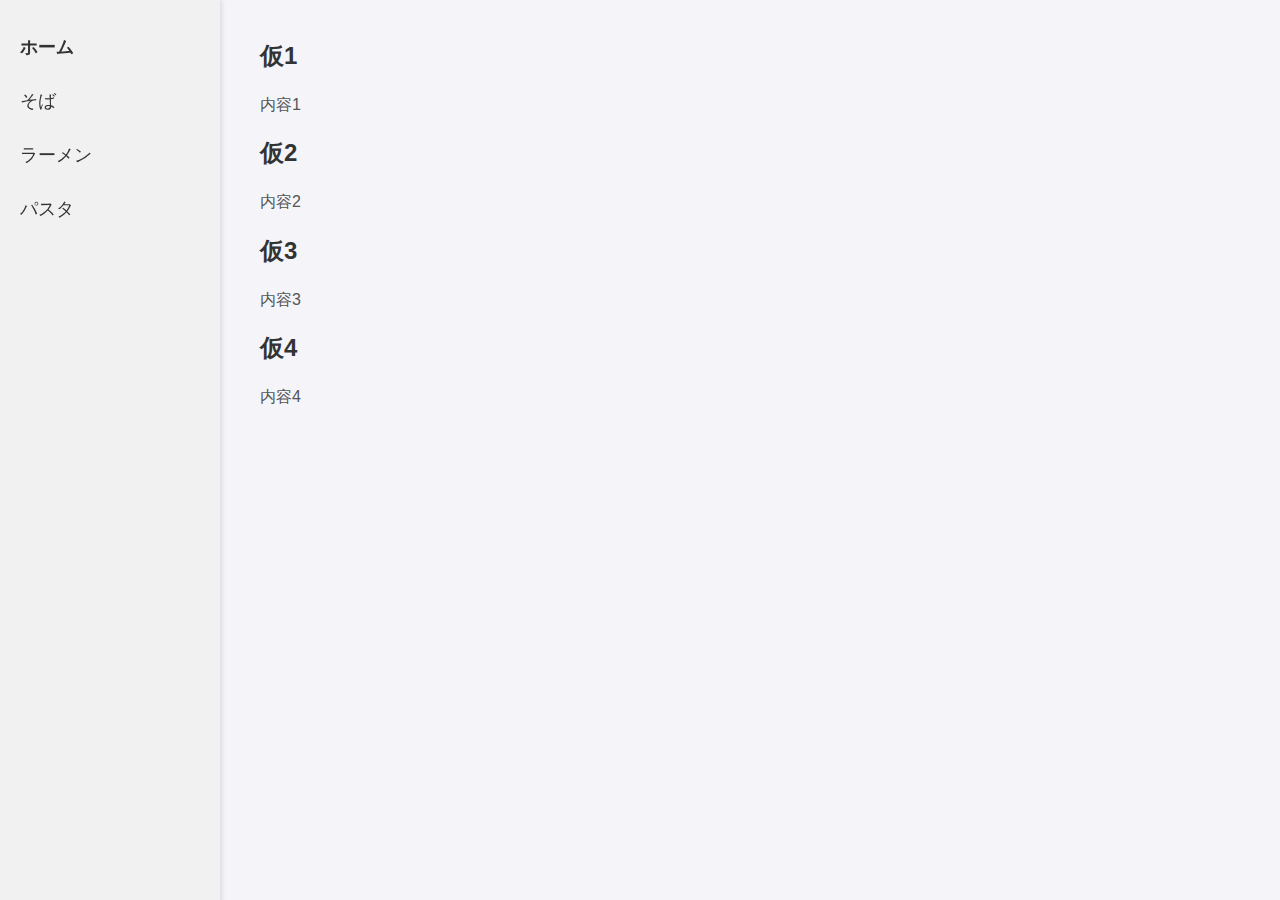
<file: index.html>
<!DOCTYPE html>
<html lang="ja">
<head>
    <meta charset="UTF-8">
    <link rel="stylesheet" type="text/css" href="./css/index.css">
    <title>csチーム演習グループ5</title>
</head>
<body>
    <div class="sidenav">
        <strong><a href="./index.html">ホーム</a></strong>
        <a href="./categoryhtml/soba.html">そば</a>
        <a href="./categoryhtml/ramen.html">ラーメン</a>
        <a href="./categoryhtml/pasta.html">パスタ</a>
    </div>
    <div class="main-content">
        <h2 id="section1">仮1</h2>
        <p>内容1</p>
        <h2 id="section2">仮2</h2>
        <p>内容2</p>
        <h2 id="section3">仮3</h2>
        <p>内容3</p>
        <h2 id="section4">仮4</h2>
        <p>内容4</p>
    </div>
    
</body>
</html>
</file>
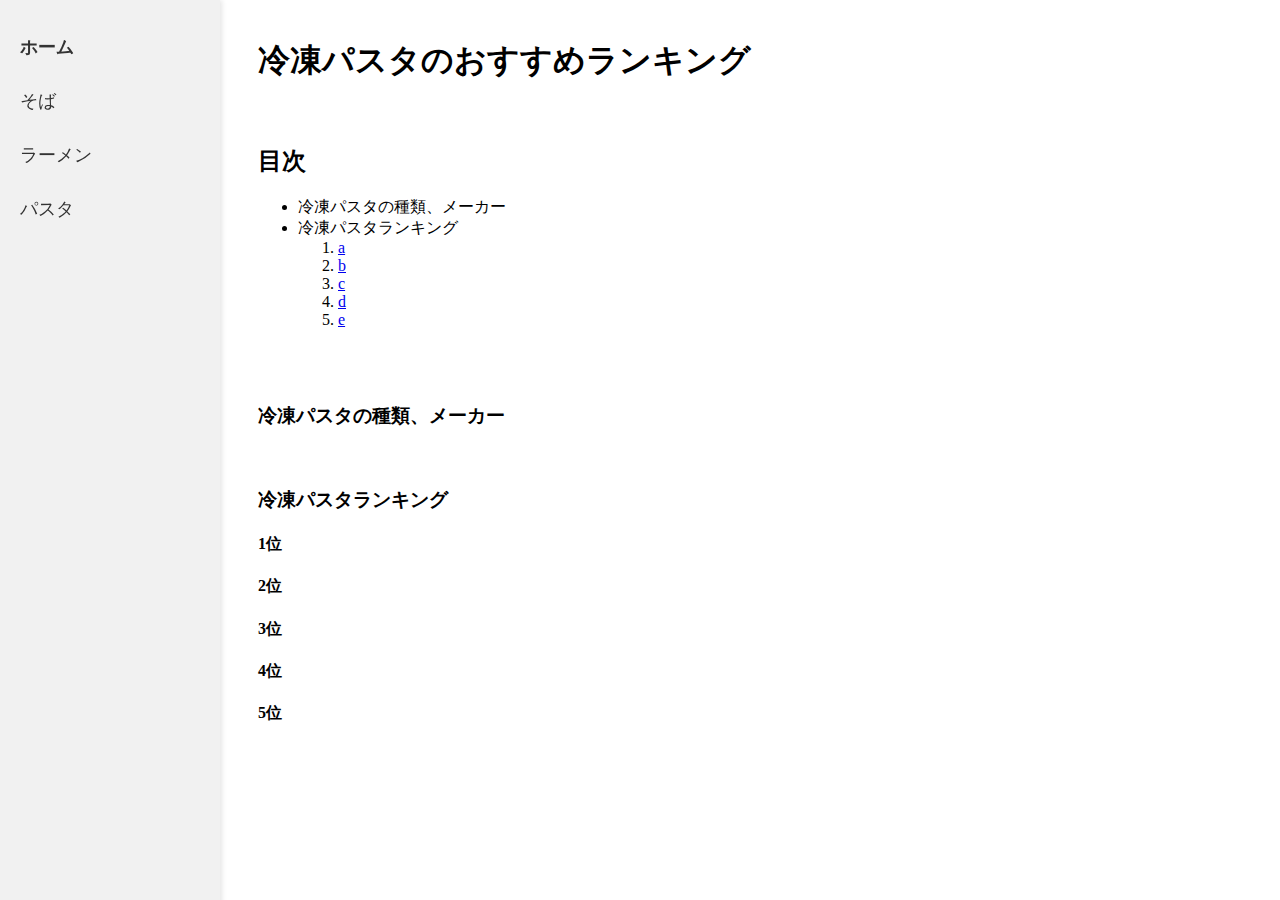
<file: categoryhtml/pasta.html>
<!DOCTYPE html>
<html lang="ja">
<head>
    <meta charset="UTF-8">
    <link rel="stylesheet" type="text/css" href="../css/pasta.css">
    <title>パスタ</title>
</head>
<body>
    <div class="sidenav">
        <strong><a href="../index.html">ホーム</a></strong>
        <a href="./soba.html">そば</a>
        <a href="./ramen.html">ラーメン</a>
        <a href="./pasta.html">パスタ</a>
    </div>
    <div class="title">
    <h1>冷凍パスタのおすすめランキング</h1>
    </div>

    <div class="p">
    <h2>目次</h2>
    <ul>
    <li>冷凍パスタの種類、メーカー</li>
    <li>冷凍パスタランキング
        <ol>
            <li><a href="#one">a</a></li>
            <li><a href="#two">b</a></li>
            <li><a href="#three">c</a></li>
            <li><a href="#four">d</a></li>
            <li><a href="#five">e</a></li>
        </ol>
    </li>
    </ul>
    </div>
    <div class="num">
    </div>
    

    <div class="ex">
    <h3>冷凍パスタの種類、メーカー</h3>
    <p></p>
    </div>

    <div class="ranking">
    <h3>冷凍パスタランキング</h3>
    <h4 id="one">1位</h4>

    <h4 id="two">2位</h4>

    <h4 id="three">3位</h4>

    <h4 id="four">4位</h4>
    
    <h4 id="five">5位</h4>
    </div>
    
</body>
</html>
</file>
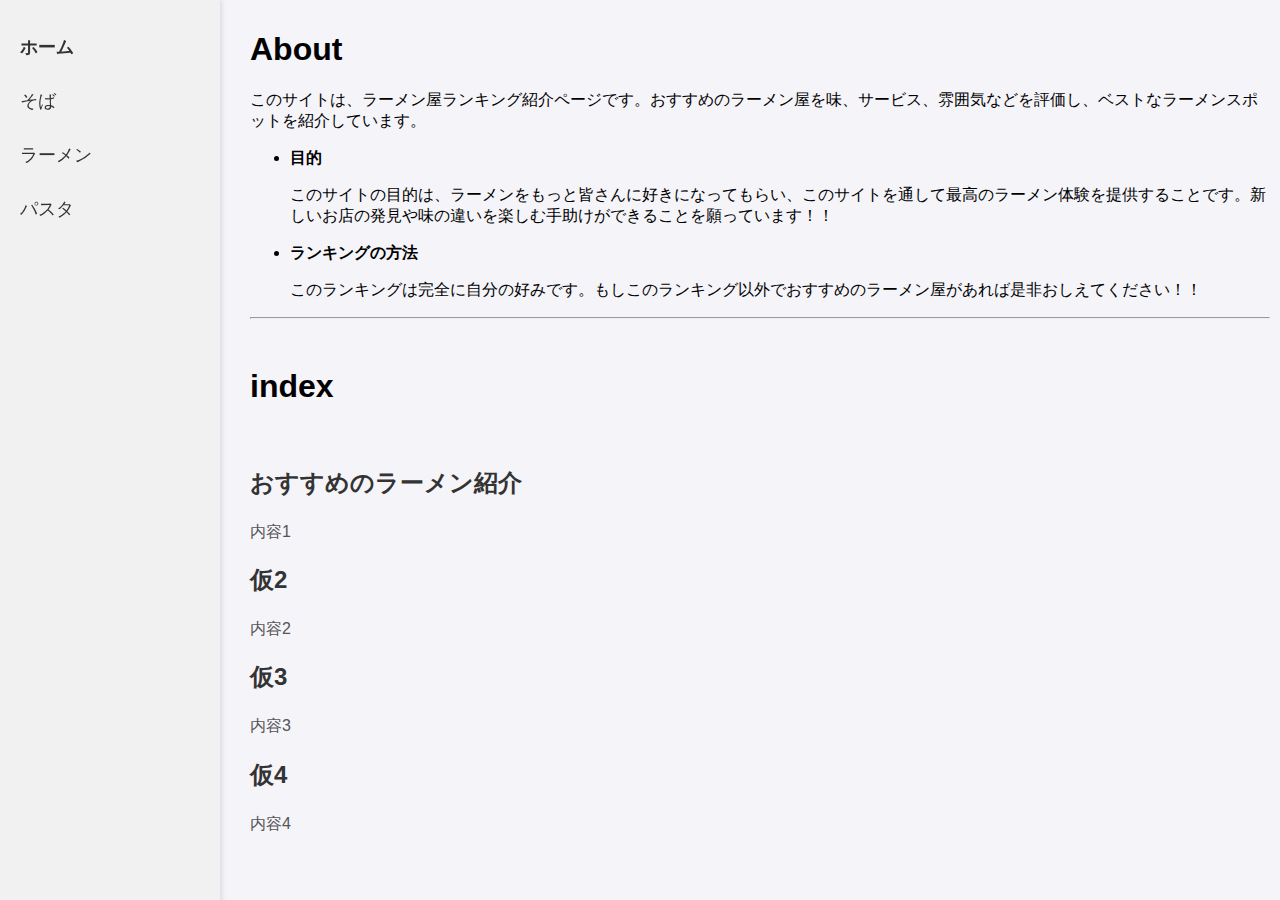
<file: categoryhtml/ramen.html>
<!DOCTYPE html>
<html lang="ja">
<head>
    <meta charset="UTF-8">
    <link rel="stylesheet" type="text/css" href="../css/ramen.css">
    <title>ラーメン</title>
</head>
<body>
    <!-- <div class="image-container">
        <h1 class="image-title">美味しいラーメン</h1>
        <img src="../img/ramen.jpg" alt="ラーメン画像">
    </div> -->
    <div class="sidenav">
        <strong><a href="../index.html">ホーム</a></strong>
        <a href="./soba.html">そば</a>
        <a href="./ramen.html">ラーメン</a>
        <a href="./pasta.html">パスタ</a>
    </div>
    <div class="about">
        <h1>About</h1>
        <p>このサイトは、ラーメン屋ランキング紹介ページです。おすすめのラーメン屋を味、サービス、雰囲気などを評価し、ベストなラーメンスポットを紹介しています。</p>
        <ul>
            <li>
                <strong>目的</strong>
                <p>このサイトの目的は、ラーメンをもっと皆さんに好きになってもらい、このサイトを通して最高のラーメン体験を提供することです。新しいお店の発見や味の違いを楽しむ手助けができることを願っています！！</p>
            </li>
            <li>
                <strong>ランキングの方法</strong>
                <p>このランキングは完全に自分の好みです。もしこのランキング以外でおすすめのラーメン屋があれば是非おしえてください！！</p>
            </li>
        </ul>
        <hr>
    </div>
    <div class="index">
        <h1>index</h1>
    </div>
    <div class="main-content">
        <h2 id="section1">おすすめのラーメン紹介</h2>
        <p>内容1</p>
        <h2 id="section2">仮2</h2>
        <p>内容2</p>
        <h2 id="section3">仮3</h2>
        <p>内容3</p>
        <h2 id="section4">仮4</h2>
        <p>内容4</p>
    </div>
</body>
</html>
</file>
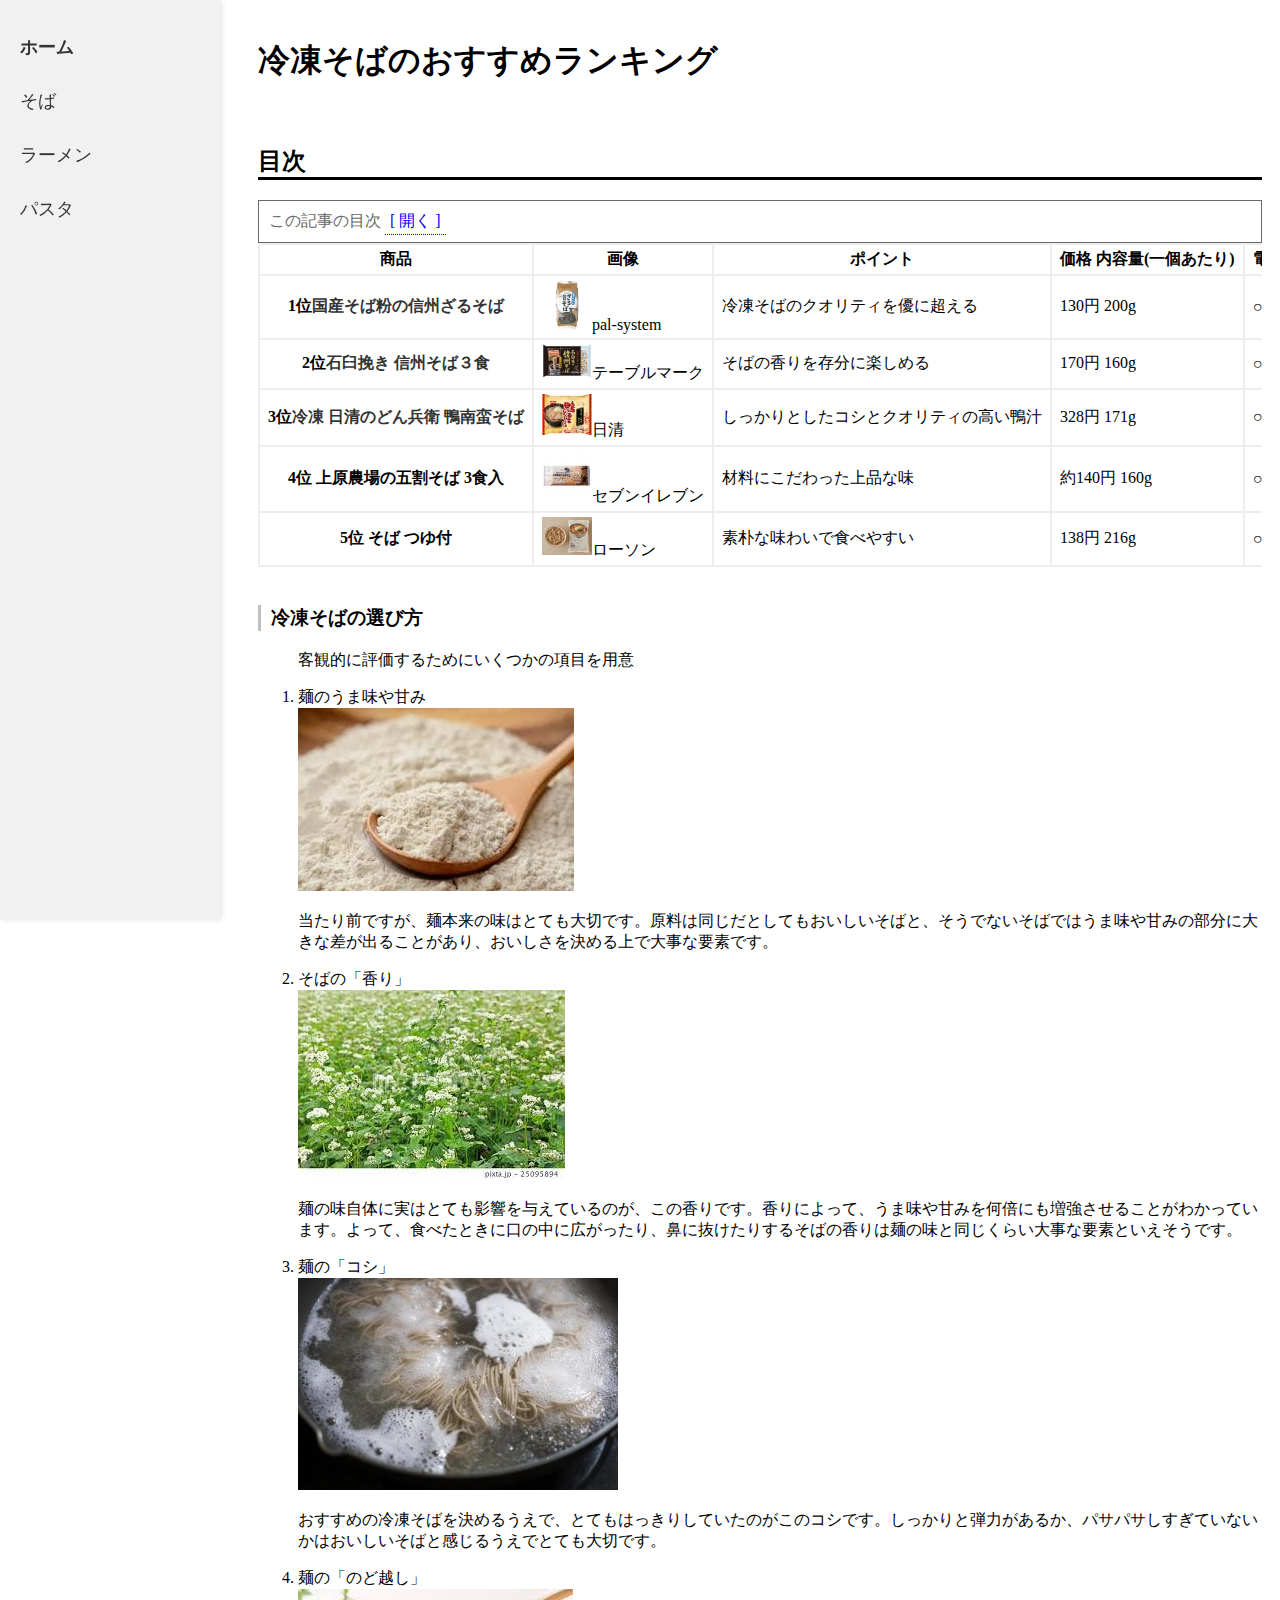
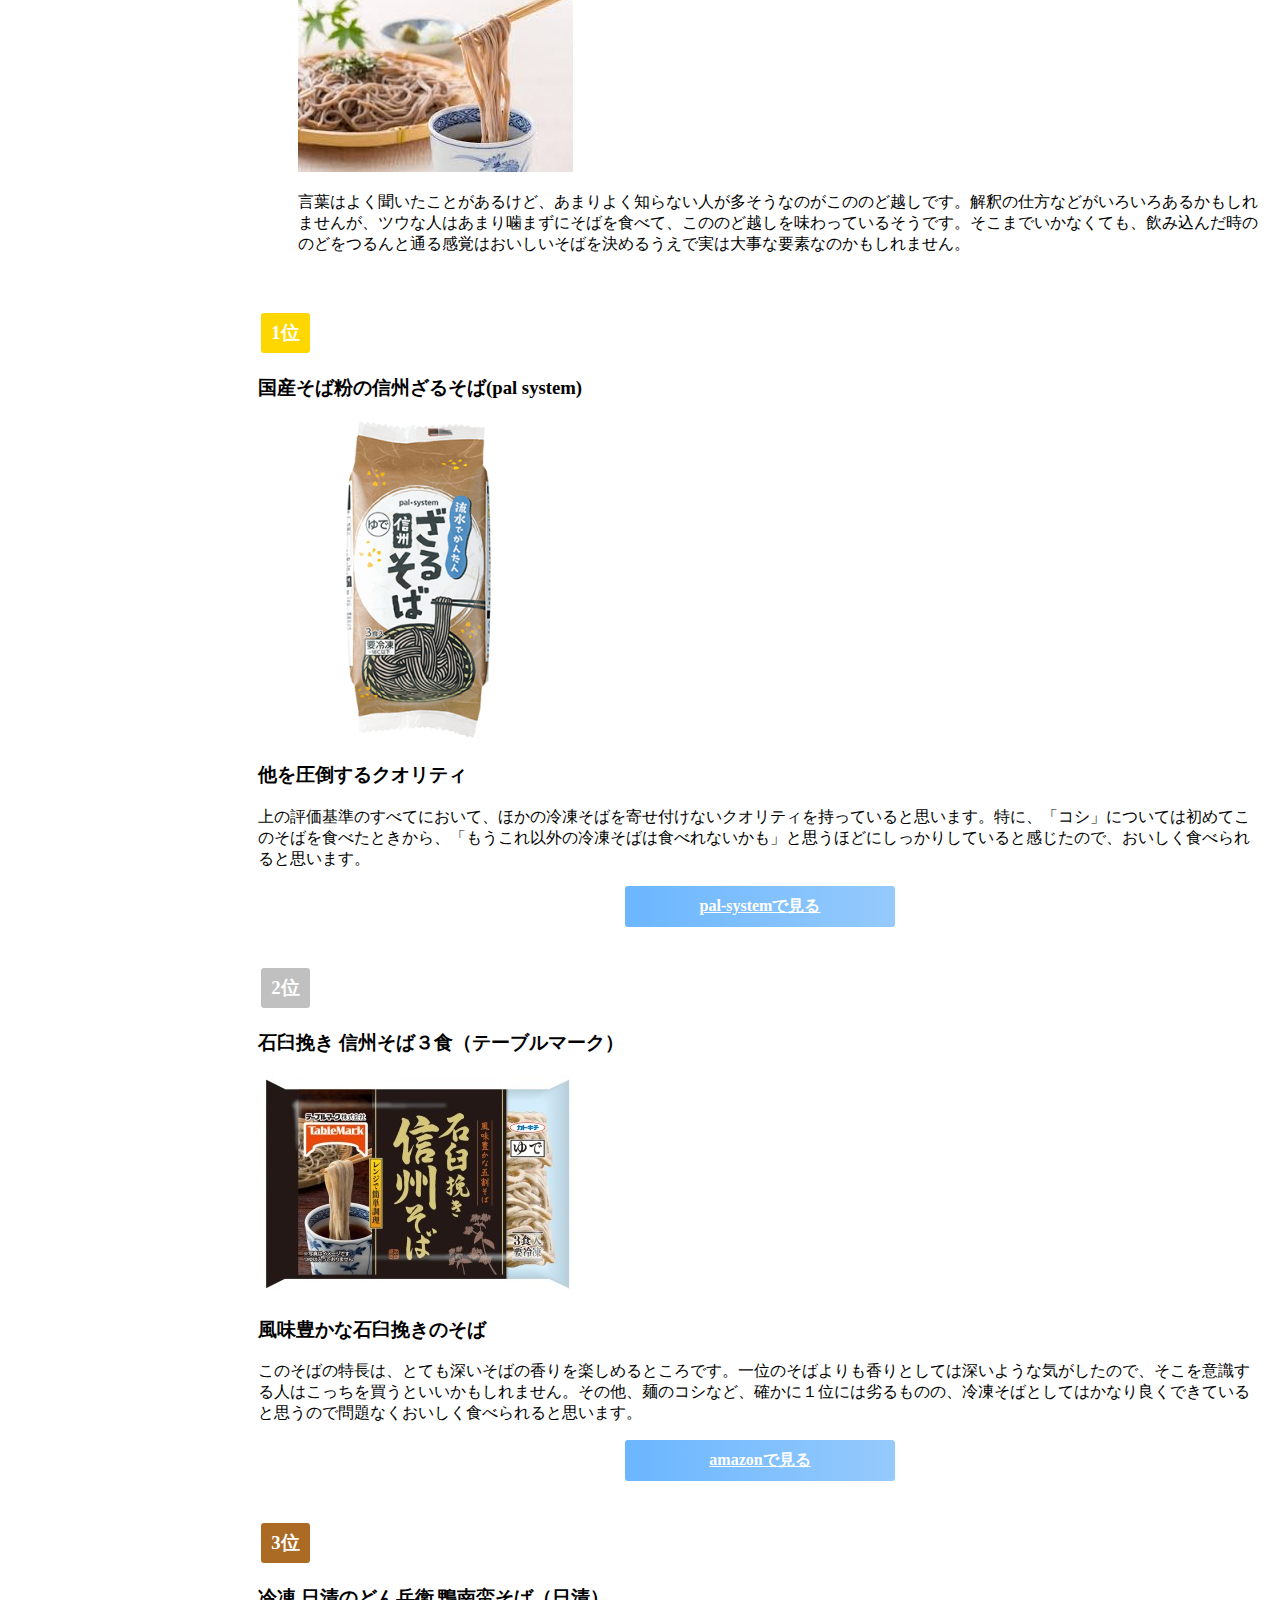
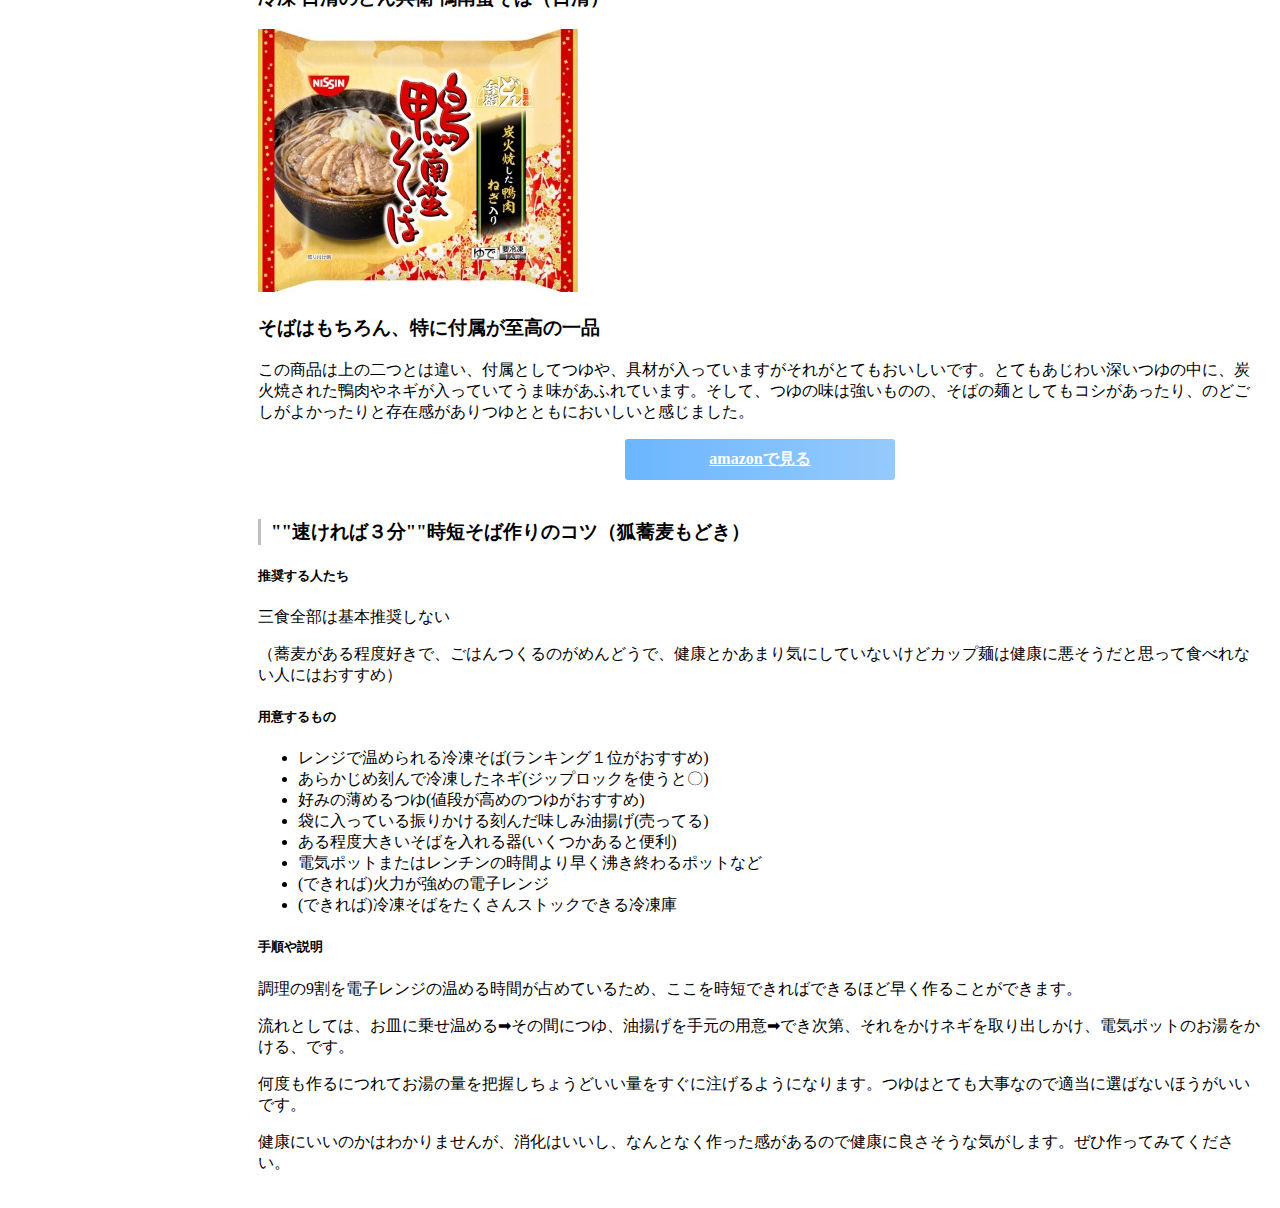
<file: categoryhtml/soba.html>
<!DOCTYPE html>
<html lang="ja">
<head>
    <meta charset="UTF-8">
    <link rel="stylesheet" type="text/css" href="../css/soba.css">
    <title>そば</title>
</head>
<body>
    <div class="sidenav">
        <strong><a href="../index.html">ホーム</a></strong>
        <a href="./soba.html">そば</a>
        <a href="./ramen.html">ラーメン</a>
        <a href="./pasta.html">パスタ</a>
    </div>
    <div class="title">
    <h1>冷凍そばのおすすめランキング</h1> 
    </div>
  <div class="mokuji">
  <h2>目次</h2> 
  <div class="contents_box">この記事の目次 
    <input id="display" type="checkbox" /><label for="display"></label>
    <div class="hidden_show">
    <ul>
        <li><a class="irokesi" href="#mokuji_1">冷凍そばの選び方</a></li>
        <li><a class="irokesi" href="#mokuji_2">ランキング 第１位</a></li>
        <li><a class="irokesi" href="#mokuji_3">ランキング 第２位</a></li>
        <li><a class="irokesi" href="#mokuji_4">ランキング 第３位</a></li>
        <li><a class="irokesi" href="#mokuji_5">時短そば作りのコツ</a></li>
    </ol>
    </div>
    </div>
  <div class="table-wrap">
  <table class="table">
    <tr>
    <th>商品</th>
    <th>画像</th>
    <th>ポイント</th>
    <th>価格 内容量(一個あたり)</th>
    <th>電子レンジでの温め</th>
    </tr>
    <tr>
        <th>1位<a class="irokesi" href="#link1">国産そば粉の信州ざるそば</a></th>
        <td><img src="../img/soba palhontou syukusyou.png">pal-system</td>
        <td>冷凍そばのクオリティを優に超える</td> 
        <td>130円 200g</td>
        <td>○</td>      
    </tr>
    <tr>
        <th>2位<a class="irokesi" href="#link2">石臼挽き 信州そば３食</a></th>
        <td><img src="../img/soba pal syukusyou.jpg">テーブルマーク</td>
        <td>そばの香りを存分に楽しめる</td>
        <td>170円 160g</td>
        <td>○</td>  
    </tr>
    <tr>
        <th>3位<a class="irokesi" href="#link3">冷凍 日清のどん兵衛 鴨南蛮そば</a></th>
        <td><img src="../img/soba nissin syukusyou.jpg">日清</td>
        <td>しっかりとしたコシとクオリティの高い鴨汁</td>
        <td>328円 171g</td>
        <td>○</td>
    </tr>
    <tr>
        <th>4位 上原農場の五割そば 3食入</th>
        <td><img src="../img/soba sebunn syukusyou.jpg">セブンイレブン</td>
        <td>材料にこだわった上品な味</td>
        <td>約140円 160g</td>
        <td>○</td>
    </tr>
    <tr>
        <th>5位 そば つゆ付</th>
        <td><img src="../img/soba roson syukusyou.png">ローソン</td>
        <td>素朴な味わいで食べやすい</td>
        <td>138円 216g</td>
        <td>○</td>
    </tr>
 </table>
</div>
</div>

<div class="hyouka">
 <h3 class="sidebar" id="mokuji_1">冷凍そばの選び方</h3>
    <ol>
        <p>客観的に評価するためにいくつかの項目を用意</p>
        <li>麺のうま味や甘み</li>
        <img src="../img/sobako syukusyou.jpg">
        <p>当たり前ですが、麺本来の味はとても大切です。原料は同じだとしてもおいしいそばと、そうでないそばではうま味や甘みの部分に大きな差が出ることがあり、おいしさを決める上で大事な要素です。</p>
        <li>そばの「香り」</li>
        <img src="../img/sobanomi syukusyou.jpg">
        <p>麺の味自体に実はとても影響を与えているのが、この香りです。香りによって、うま味や甘みを何倍にも増強させることがわかっています。よって、食べたときに口の中に広がったり、鼻に抜けたりするそばの香りは麺の味と同じくらい大事な要素といえそうです。</p>
        <li>麺の「コシ」</li>
        <img src="../img/yude syukusyou.jpeg">
        <p>おすすめの冷凍そばを決めるうえで、とてもはっきりしていたのがこのコシです。しっかりと弾力があるか、パサパサしすぎていないかはおいしいそばと感じるうえでとても大切です。</p>
        <li>麺の「のど越し」</li>
        <img src="../img/sobamotiage syukusyou.jpg">
        <p>言葉はよく聞いたことがあるけど、あまりよく知らない人が多そうなのがこののど越しです。解釈の仕方などがいろいろあるかもしれませんが、ツウな人はあまり噛まずにそばを食べて、こののど越しを味わっているそうです。そこまでいかなくても、飲み込んだ時ののどをつるんと通る感覚はおいしいそばを決めるうえで実は大事な要素なのかもしれません。</p>
    </ol>
</div>
<div class="rank1" id="mokuji_2">
<h3 class="rankcolor1" id="link1">1位</h3><h3>国産そば粉の信州ざるそば(pal system)</h3>
    <img src="../img/1.png">
    <a href=""></a>
    <h3>他を圧倒するクオリティ</h3>
    <p>上の評価基準のすべてにおいて、ほかの冷凍そばを寄せ付けないクオリティを持っていると思います。特に、「コシ」については初めてこのそばを食べたときから、「もうこれ以外の冷凍そばは食べれないかも」と思うほどにしっかりしていると感じたので、おいしく食べられると思います。</p>
    <div class="button">
        <a href="https://item.pal-system.co.jp/frozen-food/kokusansobako_zarusoba/">pal-systemで見る</a>
    </div>
</div>
<div class="rank2" id="mokuji_3">
<h3 class="rankcolor2" id="link2">2位</h3> <h3>石臼挽き 信州そば３食（テーブルマーク）</h3>
    <img src="../img/2.jpg">
    <a href=""></a>
    <h3>風味豊かな石臼挽きのそば</h3>
    <p>このそばの特長は、とても深いそばの香りを楽しめるところです。一位のそばよりも香りとしては深いような気がしたので、そこを意識する人はこっちを買うといいかもしれません。その他、麺のコシなど、確かに１位には劣るものの、冷凍そばとしてはかなり良くできていると思うので問題なくおいしく食べられると思います。</p>
    <div class="button">
        <a href="https://www.amazon.co.jp/%E5%86%B7%E5%87%8D-%E3%83%86%E3%83%BC%E3%83%96%E3%83%AB%E3%83%9E%E3%83%BC%E3%82%AF-%E7%9F%B3%E8%87%BC%E6%8C%BD%E3%81%8D%E4%BF%A1%E5%B7%9E%E3%81%9D%E3%81%B0-3%E9%A3%9F%EF%BC%88%E3%83%9E%E3%83%AB%E3%83%81PKG%EF%BC%89-480g%C3%976%E8%A2%8B/dp/B0B2PR1JHP/ref=sr_1_15?dib=eyJ2IjoiMSJ9.[base64].NOj6Y_T7eWBtEpsBFM3If5OcKZYnVN5ifoRTqO4qcEA&dib_tag=se&keywords=%E5%86%B7%E5%87%8D%E3%81%9D%E3%81%B0&qid=1719723791&sr=8-15">amazonで見る</a>
    </div>
</div>
<div class="rank3" id="mokuji_4">
<h3 class="rankcolor3" id="link3">3位</h3><h3>冷凍 日清のどん兵衛 鴨南蛮そば（日清）</h3>
    <img src="../img/3.jpg">
    <a href=""></a>
    <h3>そばはもちろん、特に付属が至高の一品</h3>
    <p>この商品は上の二つとは違い、付属としてつゆや、具材が入っていますがそれがとてもおいしいです。とてもあじわい深いつゆの中に、炭火焼された鴨肉やネギが入っていてうま味があふれています。そして、つゆの味は強いものの、そばの麺としてもコシがあったり、のどごしがよかったりと存在感がありつゆとともにおいしいと感じました。</p>
    <div class="button">
        <a href="https://www.amazon.co.jp/%E5%86%B7%E5%87%8D-%E6%97%A5%E6%B8%85%E9%A3%9F%E5%93%81-%E6%97%A5%E6%B8%85%E3%81%AE%E3%81%A9%E3%82%93%E5%85%B5%E8%A1%9B-%E9%B4%A8%E5%8D%97%E8%9B%AE%E3%81%9D%E3%81%B0-242g/dp/B0BFBB37CD/ref=sr_1_23_f3_0o_fs?dib=eyJ2IjoiMSJ9.[base64].NOj6Y_T7eWBtEpsBFM3If5OcKZYnVN5ifoRTqO4qcEA&dib_tag=se&keywords=%E5%86%B7%E5%87%8D%E3%81%9D%E3%81%B0&qid=1719724070&sr=8-23">amazonで見る</a>
    </div>
</div>
<div class="kotu">
<h3 class="sidebar" id="mokuji_5">""速ければ３分""時短そば作りのコツ（狐蕎麦もどき）</h3>
<h5>推奨する人たち</h5>
<p>三食全部は基本推奨しない</p>
<p>（蕎麦がある程度好きで、ごはんつくるのがめんどうで、健康とかあまり気にしていないけどカップ麺は健康に悪そうだと思って食べれない人にはおすすめ）</p>
<h5>用意するもの</h5>
<ul>
    <li>レンジで温められる冷凍そば(ランキング１位がおすすめ)</li>
    <li>あらかじめ刻んで冷凍したネギ(ジップロックを使うと〇)</li>
    <li>好みの薄めるつゆ(値段が高めのつゆがおすすめ)</li>
    <li>袋に入っている振りかける刻んだ味しみ油揚げ(売ってる)</li>
    <li>ある程度大きいそばを入れる器(いくつかあると便利)</li>
    <li>電気ポットまたはレンチンの時間より早く沸き終わるポットなど</li>
    <li>(できれば)火力が強めの電子レンジ</li>
    <li>(できれば)冷凍そばをたくさんストックできる冷凍庫</li>
</ul>
<h5>手順や説明</h5>
<p>調理の9割を電子レンジの温める時間が占めているため、ここを時短できればできるほど早く作ることができます。</p>
<p>流れとしては、お皿に乗せ温める➡その間につゆ、油揚げを手元の用意➡でき次第、それをかけネギを取り出しかけ、電気ポットのお湯をかける、です。</p>
<p>何度も作るにつれてお湯の量を把握しちょうどいい量をすぐに注げるようになります。つゆはとても大事なので適当に選ばないほうがいいです。</p>
<p>健康にいいのかはわかりませんが、消化はいいし、なんとなく作った感があるので健康に良さそうな気がします。ぜひ作ってみてください。</p>
</div>
</body>
</html>
</file>
<file: css/index.css>
body {
    font-family: 'Segoe UI', Tahoma, Geneva, Verdana, sans-serif;
    margin: 0;
    background-color: #f4f4f9;
}

.sidenav {
    height: 100%;
    width: 220px;
    position: fixed;
    top: 0;
    left: 0;
    background-color: #f1f1f1; 
    padding-top: 20px;
    box-shadow: 2px 0 5px rgba(0, 0, 0, 0.1);
}

.sidenav a {
    padding: 15px 20px;
    text-decoration: none;
    font-size: 18px;
    color: #333; 
    display: block;
    transition: background 0.3s, padding-left 0.3s;
}

.sidenav a:hover {
    background: rgba(0, 0, 0, 0.2);
    padding-left: 30px;
}


.main-content {
    margin-left: 240px;
    padding: 20px;
}

.main-content h2 {
    color: #333;
}

.main-content p {
    line-height: 1.6;
    color: #555;
}
</file>
<file: css/pasta.css>
.sidenav {
    height: 100%;
    width: 220px;
    position: fixed;
    top: 0;
    left: 0;
    background-color: #f1f1f1; 
    padding-top: 20px;
    box-shadow: 2px 0 5px rgba(0, 0, 0, 0.1);
}

.sidenav a {
    padding: 15px 20px;
    text-decoration: none;
    font-size: 18px;
    color: #333; 
    display: block;
    transition: background 0.3s, padding-left 0.3s;
}

.sidenav a:hover {
    background: rgba(0, 0, 0, 0.2);
    padding-left: 30px;
}

.title{
    margin-left: 240px;
    padding: 10px;
}

.p{
    margin-left: 240px;
    padding: 10px;
}

.num{
    margin-left: 265px;
    padding: 10px;
}

.ex{
    margin-left: 240px;
    padding: 10px;
}

.ranking{
    margin-left: 240px;
    padding: 10px;
}
</file>
<file: css/ramen.css>
body {
    font-family: 'Segoe UI', Tahoma, Geneva, Verdana, sans-serif;
    margin: 0;
    background-color: #F4F4F9;
}

.sidenav {
    height: 100%;
    width: 220px;
    position: fixed;
    top: 0;
    left: 0;
    background-color: #F1F1F1;
    padding-top: 20px;
    box-shadow: 2px 0 5px rgba(0, 0, 0, 0.1);
}

.sidenav a {
    padding: 15px 20px;
    text-decoration: none;
    font-size: 18px;
    color: #333;
    display: block;
    transition: background 0.3s, padding-left 0.3s;
}

.sidenav a:hover {
    background: rgba(0, 0, 0, 0.2);
    padding-left: 30px;
}

.about{
    margin-left: 240px;
    padding: 10px;
}

.index{
    margin-left: 240px;
    padding: 10px;
}

.main-content {
    margin-left: 240px;
    padding: 10px;
}

.main-content h2 {
    color: #333;
}

.main-content p {
    line-height: 1.6;
    color: #555;
}
</file>
<file: css/soba.css>
.sidenav {
    height: 100%;
    width: 220px;
    position: fixed;
    top: 0;
    left: 0;
    background-color: #f1f1f1; 
    padding-top: 20px;
    box-shadow: 2px 0 5px rgba(0, 0, 0, 0.1);
}

.sidenav a {
    padding: 15px 20px;
    text-decoration: none;
    font-size: 18px;
    color: #333; 
    display: block;
    transition: background 0.3s, padding-left 0.3s;
}

.sidenav a:hover {
    background: rgba(0, 0, 0, 0.2);
    padding-left: 30px;
}

.title{
    margin-left: 240px;
    padding: 10px;
}

.mokuji{ 
    margin-left: 240px;
    padding: 10px;
}

.hyouka{
    margin-left: 240px;
    padding: 10px;
}

.rank1{
    margin-left: 240px;
    padding: 10px;
}

.rank2{
    margin-left: 240px;
    padding: 10px;
}

.rank3{
    margin-left: 240px;
    padding: 10px;
}

.kotu{
    margin-left: 240px;
    padding: 10px;
}

/*== 開閉式もくじ ==*/
.contents_box {
    padding: 10px;
    font-size:1rem;/*タイトルのフォントサイズ*/
    color:#696969;/*タイトルの文字色*/
    background-color:#fff;/*背景色*/
    border:1px solid #696969;/*外枠線- 色*/
}

/*== 開閉文字装飾 ==*/
.contents_box label {
    padding: 5px;
    color:#0000ff; /*文字色*/
    font-size:1rem;/*フォントサイズ*/
    cursor:pointer;
    border-bottom: 1px dotted #0000ff;/*下線*/
}

/*開く*/
.contents_box label:before{
    display: inline-block;
    content: "[ 開く ]";/*"表示"などに変更可*/}
/*閉じる*/
.contents_box input:checked ~ label:before {
     content: "[ 閉じる ]";/*"非表示"などに変更可*/}

.contents_box input{display:none;}
/*最初は非表示*/
.contents_box .hidden_show
{height:0;padding:0;overflow:hidden;transition:0.8s;}
/*クリックでopen*/
.contents_box input:checked ~ .hidden_show
{padding: 10px 0;height:auto;}

.table-wrap {
    overflow-x: scroll;
  }
  .table {
    width: 100%;
    border-collapse: collapse;
    white-space: nowrap;
  }
  .table th,
  .table td {
    border: 2px solid #eee;
    padding: 4px 8px;
  }

  .button a {
    border-radius: 3px;
    position: relative;
    display: flex;
    justify-content: space-around;
    align-items: center;
    margin: 0 auto;
    max-width: 220px;
    padding: 10px 25px;
    color: #FFF;
    transition: 0.3s ease-in-out;
    font-weight: 600;
    background: rgb(149,202,252);
    background: linear-gradient(270deg, rgba(149,202,252,1) 0%, rgba(107,182,255,1) 100%);
}
.button a:hover {
    background: rgb(117,188,255);
    background: linear-gradient(270deg, rgba(117,188,255,1) 0%, rgba(62,159,252,1) 100%);
}

h2{
    border-bottom:solid;
}

.sidebar{
    border-left:solid #c2bebe;
    padding-left: 10px;

}

.rankcolor1{
    border:solid;
    width:35px;
    background-color: gold;
    color: #fff;
    border-radius: 6px;
    text-align: center;
    padding: 7px;
}

.rankcolor2{
    border:solid;
    width:35px;
    background-color:silver;
    color: #fff;
    border-radius: 6px;
    text-align: center;
    padding: 7px;
}

.rankcolor3{
    border:solid;
    width:35px;
    background-color:#ac6b25;
    color: #fff;
    border-radius: 6px;
    text-align: center;
    padding: 7px;
}

a.irokesi:link{
    color: #333;
}

a.irokesi:visited{
    color: #333;
}

a.irokesi:hover{
    border-bottom:solid thin #333;
}
a.irokesi{
    text-decoration: none;
}
</file>
